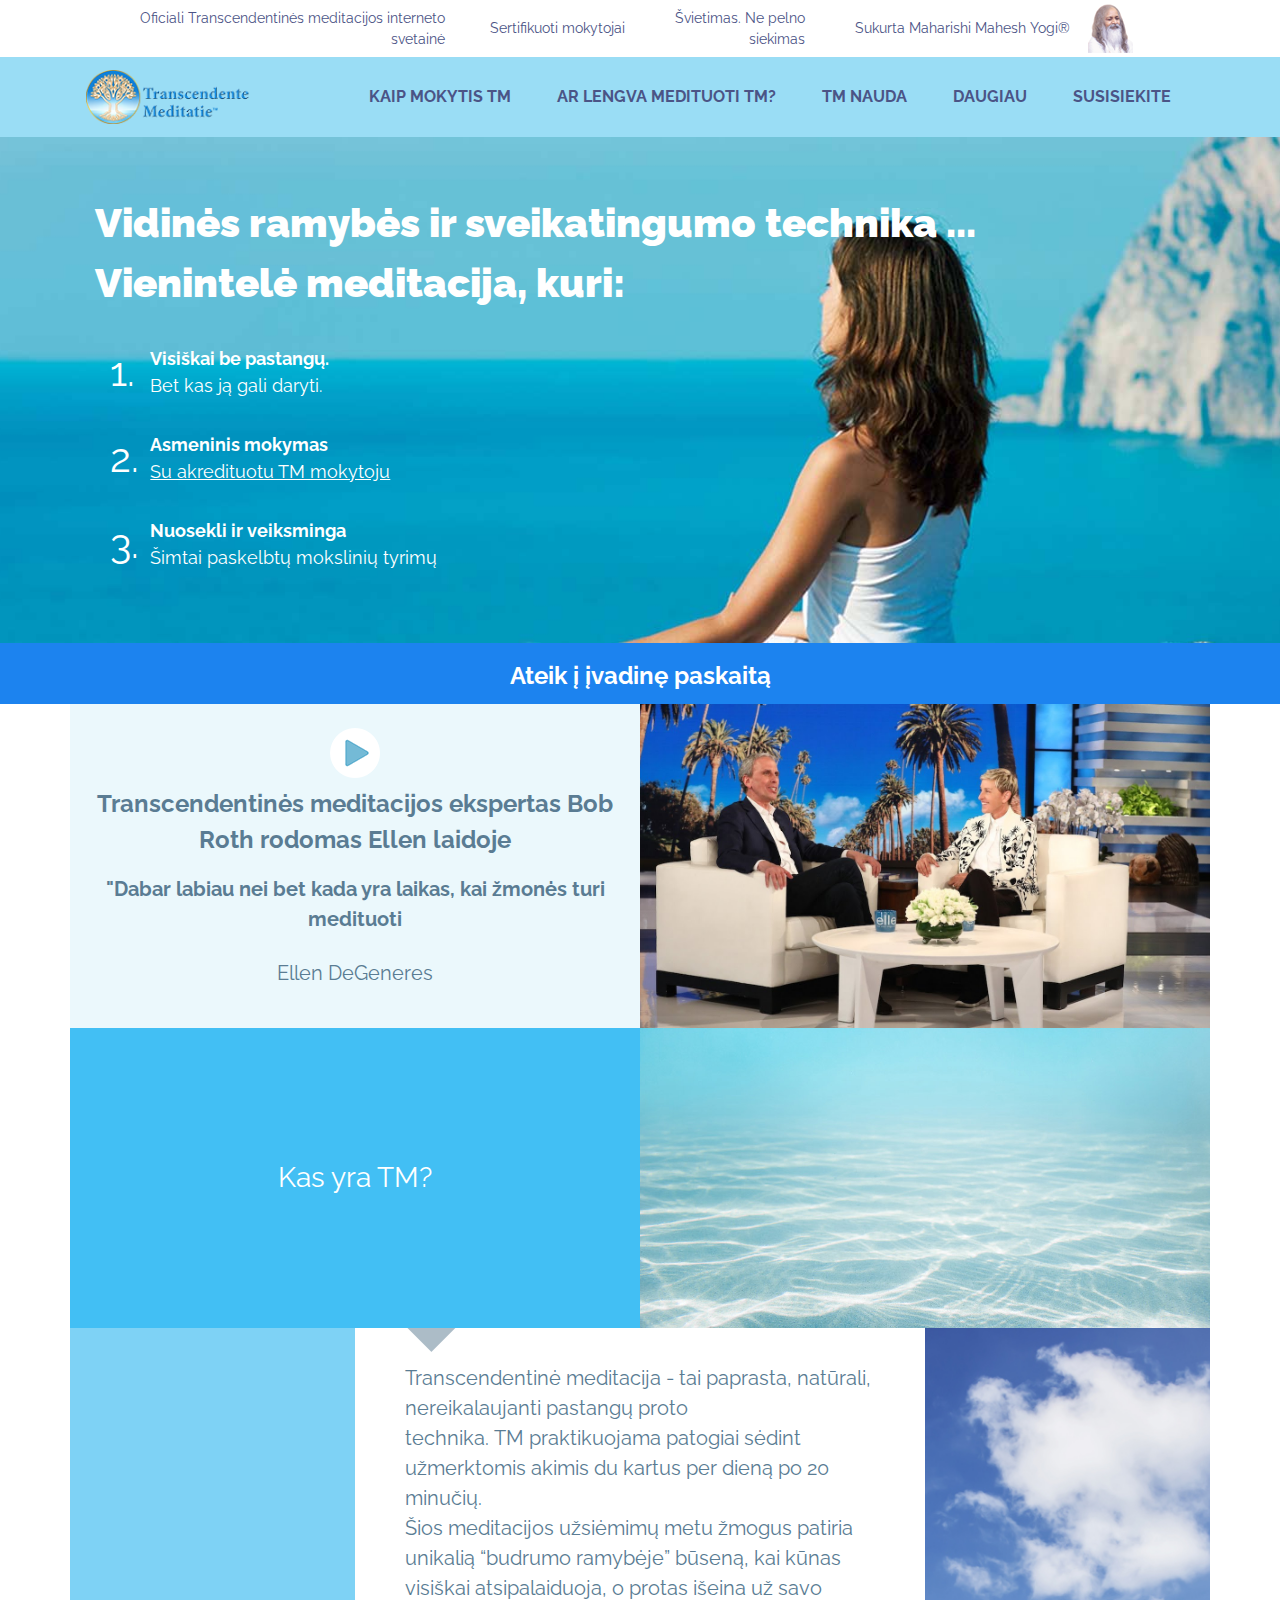
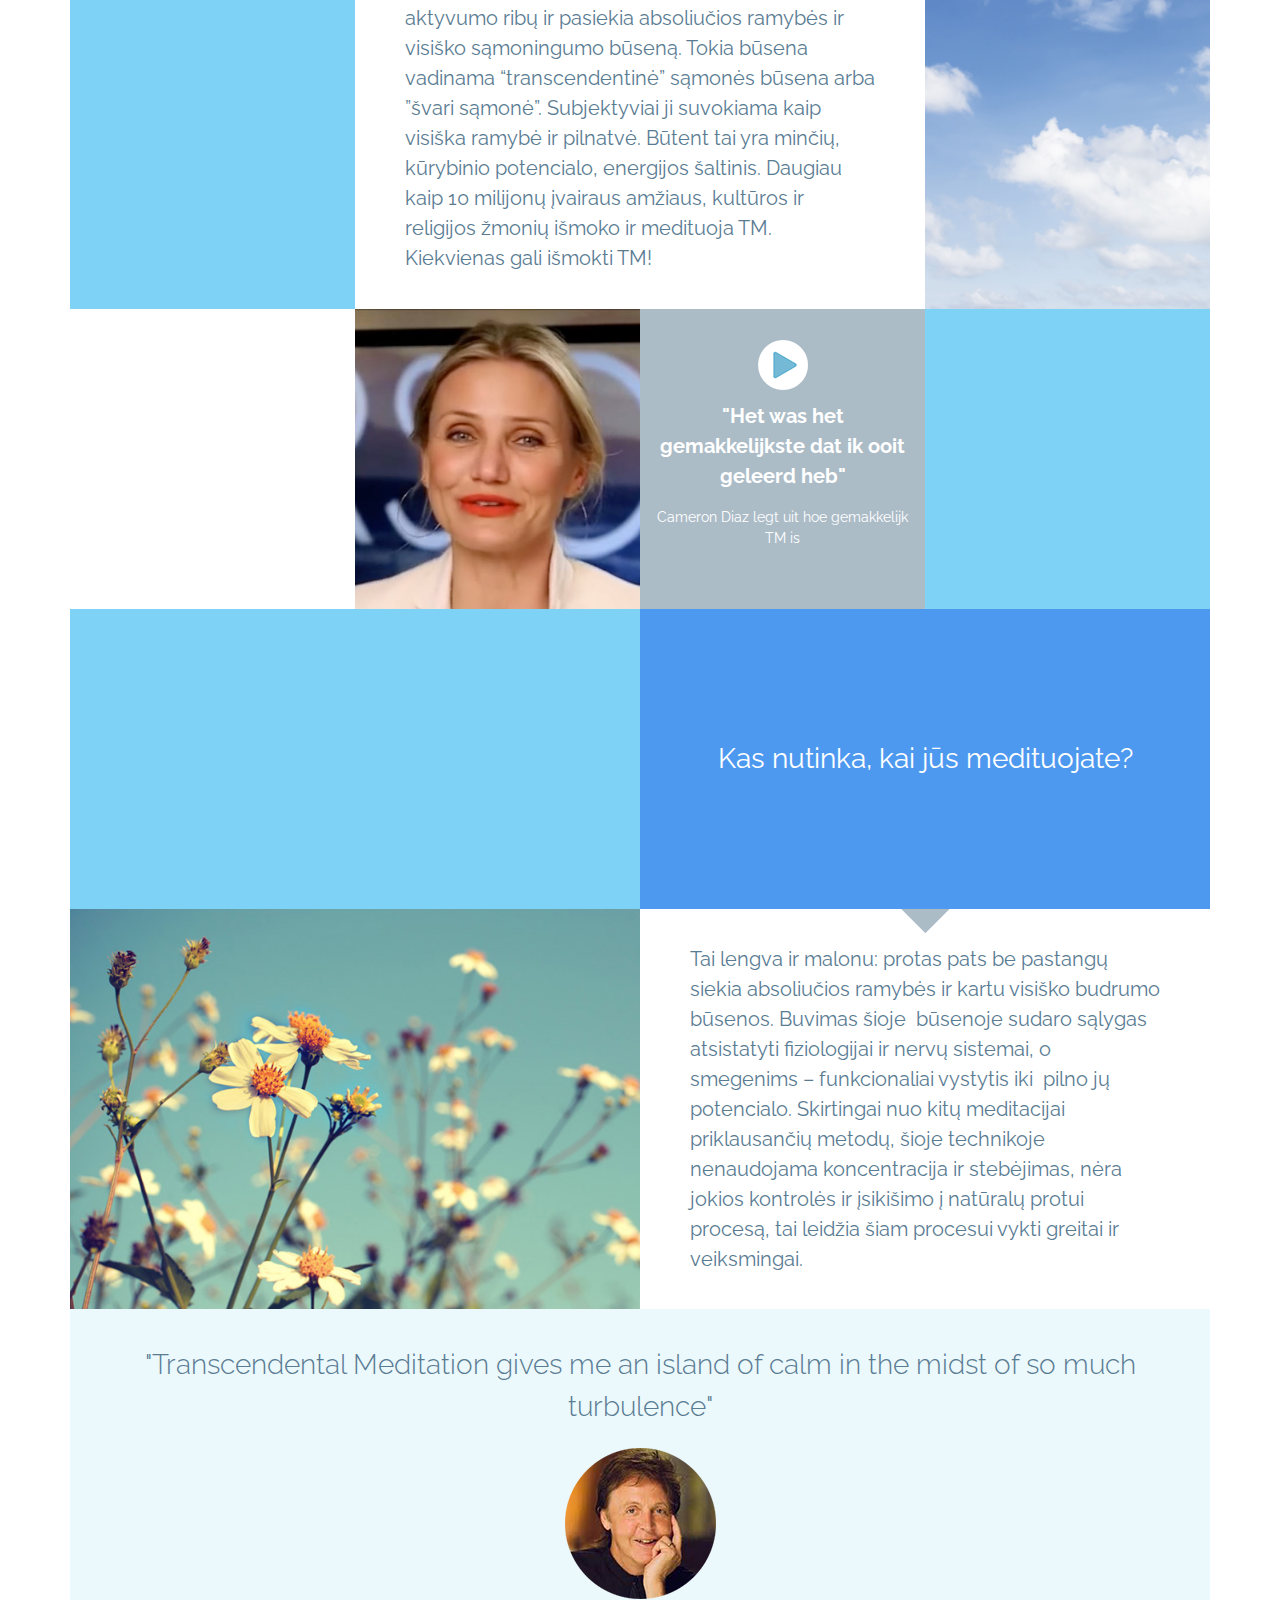
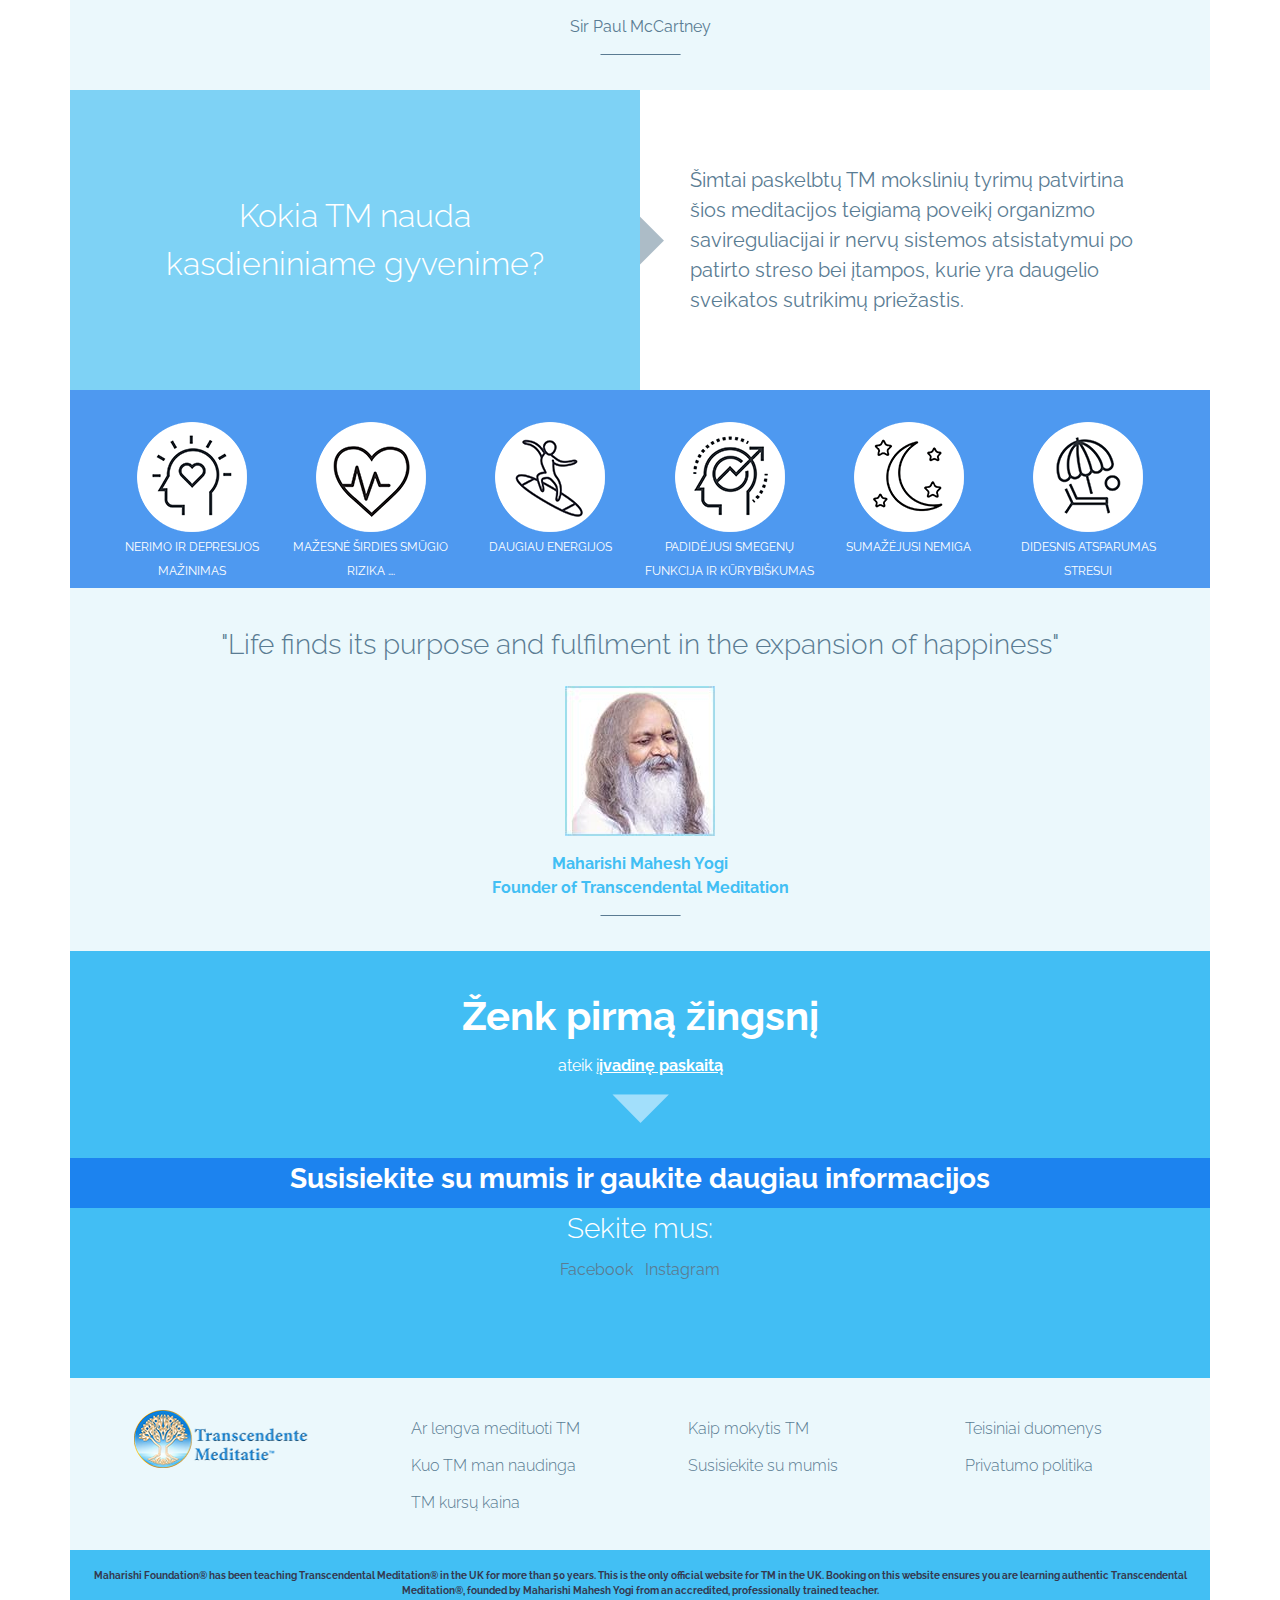
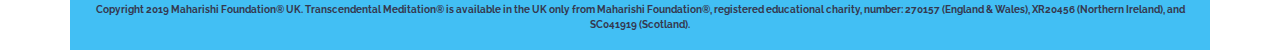
<file: src/index.html>
<!DOCTYPE html>
<html lang="en">
<head>
  <meta charset="UTF-8">
  <meta name="viewport" content="width=device-width, initial-scale=1, shrink-to-fit=no">
  <!-- Bootstrap CSS -->
  <link rel="stylesheet" type="text/css" href="css/bootstrap.min.css">
  <!--  Bootstrap override-->
  <link rel="stylesheet" type="text/css" href="css/styles.css">
  <!--Google Fonts-->
  <link href="https://fonts.googleapis.com/css?family=Raleway:300,400,700&amp;display=swap&amp;subset=latin-ext" rel="stylesheet">
  <!--Favicon-->
  <link rel="shortcut icon" type="image/x-icon" href="assets/images/favicon.ico">
  <title>Transcendental Meditation</title>
</head>
<body>
  <div class="container-fluid">
    <header>
      <div class="row">
        <div class="container header-upper">
          <div class="row align-items-center">
            <div class="col col-md-4 d-none d-sm-block">
              Oficiali Transcendentinės meditacijos interneto svetainė
            </div>
            <div class="col-2 col-md-2 d-none d-md-block">
              Sertifikuoti mokytojai
            </div>
            <div class="col col-md-2 d-none d-md-block">
              Švietimas. Ne pelno siekimas
            </div>
            <div class="col col-sm-4 maharishi-logo">
              <div class="row align-items-center no-gutters">
                <div class="col">
                  Sukurta <a href="#" target="_blank"> Maharishi Mahesh Yogi®</a>
                </div>
                <div class="col-3">
                  <img src="assets/images/maharishi-logov2.png" alt="maharishi">
                </div>
              </div>
            </div>
          </div>
        </div>
      </div>
      <div class="row">
        <div class="container header-lower">
          <div class="row">
            <div class="col">
              <nav class="navbar navbar-expand-md">
                <a class="navbar-brand" href="#">
                  <div>
                    <img src="assets/images/logo-Trademarks-2013.png" alt="TM logo">
                  </div>
                </a>
                <button class="navbar-toggler" type="button" data-toggle="collapse" data-target="#navbarSupportedContent" aria-controls="navbarSupportedContent" aria-expanded="false" aria-label="Toggle navigation">
                  <span class="navbar-toggler-icon"></span>
                </button>
                <div class="collapse navbar-collapse" id="navbarSupportedContent">
                  <ul class="navbar-nav">
                    <li class="nav-item dropdown">
                      <a class="nav-link" href="#" id="howDoILearn" role="button" data-toggle="dropdown" aria-haspopup="true" aria-expanded="false">
                        Kaip mokytis TM
                      </a>
                      <div class="dropdown-menu" aria-labelledby="howDoILearn">
                        <a class="dropdown-item" href="#">Submeniu</a>
                      </div>
                    </li>
                    <li class="nav-item dropdown">
                      <a class="nav-link" href="#" id="isTmEasy" role="button" data-toggle="dropdown" aria-haspopup="true" aria-expanded="false">
                        Ar lengva medituoti TM?
                      </a>
                    </li>
                    <li class="nav-item dropdown">
                      <a class="nav-link" href="#" id="benefits" role="button" data-toggle="dropdown" aria-haspopup="true" aria-expanded="false">
                        TM nauda
                      </a>
                      <div class="dropdown-menu" aria-labelledby="benefits">
                        <a class="dropdown-item" href="#">Submeniu</a>
                        <a class="dropdown-item" href="#">Submeniu</a>
                        <a class="dropdown-item" href="#">Submeniu</a>
                        <a class="dropdown-item" href="#">Submeniu</a>
                        <a class="dropdown-item" href="#">Submeniu</a>
                      </div>
                    </li>
                    <li class="nav-item dropdown">
                      <a class="nav-link" href="#" id="more" role="button" data-toggle="dropdown" aria-haspopup="true" aria-expanded="false">
                        Daugiau
                      </a>
                      <div class="dropdown-menu" aria-labelledby="more">
                        <a class="dropdown-item" href="#">Video</a>
                        <a class="dropdown-item" href="#">Dažniausiai užduodami klausimai</a>
                      </div>
                    </li>
                    <li class="nav-item dropdown">
                      <a class="nav-link" href="#" id="contacUs" role="button" data-toggle="dropdown" aria-haspopup="true" aria-expanded="false">
                        Susisiekite
                      </a>
                    </li>
                  </ul>
                </div>
              </nav>
            </div>
          </div>
        </div>
      </div>
    </header>
    <main>
      <section>
        <div class="row background-ocean">
          <div class="container">
            <div class="row wrapper">
              <div class="col">
                <h1>
                  <strong>Vidinės ramybės ir sveikatingumo technika ...
                    <br>
                    Vienintelė meditacija, kuri:
                  </strong>
                </h1>
                <div class="col">
                  <div class="row no-gutters">
                    <div class="col-1 list-number">
                      <span>1.</span>
                    </div>
                    <div class="col">
                      <p>
                        <span>Visiškai be pastangų.</span>
                        <br>
                        Bet kas ją gali daryti.
                      </p>
                    </div>
                  </div>
                  <div class="row no-gutters">
                    <div class="col-1 list-number">
                      <span>2.</span>
                    </div>
                    <div class="col">
                      <p>
                        <span>Asmeninis mokymas</span>
                        <br>
                        <a href="#" target="_blank">Su akredituotu TM mokytoju</a>
                      </p>
                    </div>
                  </div>
                  <div class="row no-gutters">
                    <div class="col-1 list-number">
                      <span>3.</span>
                    </div>
                    <div class="col">
                      <p>
                        <span>Nuosekli ir veiksminga</span>
                        <br>
                        Šimtai paskelbtų mokslinių tyrimų
                      </p>
                    </div>
                  </div>
                </div>
              </div>
            </div>
          </div>
        </div>
        <div class="row find-teacher">
          <h4>Ateik į įvadinę paskaitą</h4>
        </div>
      </section>
      <div class="container">
        <section>
          <div class="row no-gutters ellen">
            <div class="col-md-6">
              <div class="play-button">
                <a href="#"><img src="assets/images/videoPlayBlue.png" alt="play-button"></a>
              </div>
              <h4>Transcendentinės meditacijos ekspertas Bob Roth rodomas Ellen laidoje</h4>
              <p>
                <strong>"Dabar labiau nei bet kada yra laikas, kai žmonės turi medituoti</strong>
              </p>
              <p>Ellen DeGeneres</p>
            </div>
            <div class="col-md-6">
              <a href="#"></a>
            </div>
          </div>
          <div class="row no-gutters what-is-tm">
            <div class="col-md-6">
              <div class="row justify-content-center no-gutters">
                <span class="my-auto">Kas yra TM?</span>
              </div>
            </div>
            <div class="col-md-6"></div>
          </div>
          <div class="row clouds no-gutters">
            <div class="col-md-3"></div>
            <div class="col-md-6">
              <p>
                Transcendentinė meditacija - tai paprasta, natūrali, nereikalaujanti pastangų proto technika.&nbsp;TM&nbsp;praktikuojama patogiai sėdint užmerktomis akimis du kartus per dieną po 20 minučių.
              </p>
              <p>
                Šios meditacijos užsiėmimų metu žmogus patiria unikalią “budrumo ramybėje” būseną, kai kūnas visiškai atsipalaiduoja, o protas išeina už savo aktyvumo ribų ir pasiekia absoliučios ramybės ir visiško sąmoningumo būseną. Tokia būsena vadinama “transcendentinė” sąmonės būsena arba ”švari sąmonė”. Subjektyviai ji suvokiama kaip visiška ramybė ir pilnatvė. Būtent tai yra minčių, kūrybinio potencialo, energijos šaltinis.
                Daugiau kaip 10 milijonų įvairaus amžiaus, kultūros ir religijos žmonių išmoko ir medituoja TM. Kiekvienas gali išmokti TM!
              </p>
            </div>
            <div class="col-md-3"></div>
          </div>
          <div class="row endorsement no-gutters">
            <div class="col-sm-2 col-lg-3 d-none d-sm-block"></div>
            <div class="col-sm-4 col-lg-3">
              <a href="#"></a>
            </div>
            <div class="col-sm-4 col-lg-3">
              <div class="wrapper row">
                <div class="play-button">
                  <a href="#"><img src="assets/images/videoPlayBlue.png" alt="play-button"></a>
                </div>
                <p>"Het was het gemakkelijkste dat ik ooit geleerd heb"</p>
                <p>Cameron Diaz legt uit hoe gemakkelijk TM is</p>
              </div>
            </div>
            <div class="col-sm-2 col-lg-3 d-none d-sm-block"></div>
          </div>
          <div class="row no-gutters what-happens">
            <div class="col-md-6 d-none d-sm-block"></div>
            <div class="col-md-6">
              <div class="row justify-content-center no-gutters">
                <span class="my-auto">Kas nutinka, kai jūs medituojate?</span>
              </div>
            </div>
          </div>
          <div class="row daisies no-gutters ">
            <div class="col-md-6 daisies-bg d-none d-sm-block">
            </div>
            <div class="col-md-6">
              <div class="row justify-content-center no-gutters">
                <p class="my-auto">
                  Tai lengva ir malonu: protas pats be pastangų siekia absoliučios ramybės ir kartu visiško budrumo būsenos. Buvimas šioje &nbsp;būsenoje sudaro sąlygas atsistatyti fiziologijai ir nervų sistemai, o smegenims – funkcionaliai vystytis iki &nbsp;pilno jų potencialo. Skirtingai nuo kitų meditacijai priklausančių metodų, šioje technikoje nenaudojama koncentracija ir stebėjimas, nėra jokios kontrolės ir įsikišimo į natūralų protui procesą, tai leidžia šiam procesui vykti greitai ir veiksmingai.
                </p>
              </div>
            </div>
          </div>
          <div class="row star-quote no-gutters">
            <div class="col">
              <h3>
                "Transcendental Meditation gives me an island of calm
                in the midst of so much turbulence"
              </h3>
              <div>
                <img src="assets/images/mcCartney_151x151.png" alt="">
              </div>
              <p>
                <span>Sir Paul McCartney</span>
              </p>
            </div>
          </div>
          <div class="row tm-value no-gutters">
            <div class="col-md-6">
              <div class="row justify-content-center no-gutters">
                <h2 class="my-auto">
                  Kokia TM nauda
                  <br>
                  kasdieniniame gyvenime?
                </h2>
              </div>
            </div>
            <div class="col-md-6">
              <div class="row justify-content-center no-gutters arrow-left">
                <p class="my-auto">
                  Šimtai paskelbtų TM mokslinių tyrimų patvirtina šios meditacijos teigiamą poveikį organizmo savireguliacijai ir nervų sistemos atsistatymui po patirto streso bei įtampos, kurie yra daugelio sveikatos sutrikimų priežastis.
                </p>
              </div>
            </div>
          </div>
        </section>
        <section>
          <div class="row benefits no-gutters">
            <div class="col-6 col-sm-4 col-md-2">
              <a href="#"><img src="assets/images/image1.jpg" alt="benefit one"></a>
              <h5><a href="#">Nerimo ir depresijos mažinimas</a></h5>
            </div>
            <div class="col-6 col-sm-4 col-md-2">
              <a href="#"><img src="assets/images/image2.png" alt="benefit two"></a>
              <h5><a href="#">Mažesnė širdies smūgio rizika ….</a></h5>
            </div>
            <div class="col-6 col-sm-4 col-md-2">
              <a href="#"><img src="assets/images/image3.jpg" alt="benefit three"></a>
              <h5><a href="#">Daugiau Energijos</a></h5>
            </div>
            <div class="col-6 col-sm-4 col-md-2">
              <a href="#"><img src="assets/images/image4.jpg" alt="benefit four"></a>
              <h5><a href="#">Padidėjusi smegenų funkcija ir kūrybiškumas</a></h5>
            </div>
            <div class="col-6 col-sm-4 col-md-2">
              <a href="#"><img src="assets/images/image5.jpg" alt="benefit five"></a>
              <h5><a href="#">Sumažėjusi nemiga</a></h5>
            </div>
            <div class="col-6 col-sm-4 col-md-2">
              <a href="#"><img src="assets/images/image6.jpg" alt="benefit six"></a>
              <h5><a href="#">Didesnis atsparumas stresui</a></h5>
            </div>
          </div>
          <div class="row maharishi no-gutters">
            <div class="col">
              <h3>
                "Life finds its purpose and fulfilment in the expansion of happiness"
              </h3>
              <div>
                <img src="assets/images/maharishiOutline.jpg" alt="">
              </div>
              <p><a href="">
                Maharishi Mahesh Yogi
                <br>
                Founder of Transcendental Meditation
              </a>
              </p>
            </div>
          </div>
        </section>
        <section>
          <div class="row flex-column take-step no-gutters">
            <h1>Ženk pirmą žingsnį</h1>
            <p> ateik į<span><a href="#">įvadinę paskaitą</a></span></p>
            <div class="take-step-arrow">
              <img src="assets/images/rectangle-14.png" alt="arrow down">
            </div>
          </div>
          <div class="row contact-us no-gutters">
            <h3><a href="#">Susisiekite su mumis ir gaukite daugiau informacijos</a></h3>
          </div>
        </section>
        <section>
          <div class="row eu-sub no-gutters">
            <div class="col eu-sub-left">
              <div class="no-gutters">
                <h3 class="text-center">
                  Sekite mus:
                </h3>
                <ul class="list-inline">
                  <li class="list-inline-item">Facebook</li>
                  <li class="list-inline-item">Instagram</li>
                </ul>
              </div>
            </div>
          </div>
        </section>
        <footer>
          <div class="row footer-upper no-gutters">
            <div class="col-sm-6 col-md-3">
              <div class="tm-logo-footer">
                <img src="assets/images/logo-Trademarks-2013.png" alt="TM logo">
              </div>
            </div>
            <div class="col-sm-6 col-md-3">
              <ul>
                <li><a href="#">Ar lengva medituoti TM</a></li>
                <li><a href="#">Kuo TM man naudinga</a></li>
                <li> <a href="#">TM kursų kaina</a></li>
              </ul>
            </div>
            <div class="col-sm-6 col-md-3">
              <ul>
                <li><a href="#">Kaip mokytis TM</a></li>
                <li><a href="#">Susisiekite su mumis</a></li>
              </ul>
            </div>
            <div class="col-sm-6 col-md-3">
              <ul>
                <li><a href="#">Teisiniai duomenys</a></li>
                <li><a href="#">Privatumo politika</a></li>
              </ul>
            </div>
          </div>
          <div class="row footer-lower no-gutters">
            <div>
              <p>
                Maharishi Foundation® has been teaching Transcendental Meditation® in the UK for more than 50 years.
                This is the only official website for TM in the UK. Booking on this website ensures you are learning
                authentic Transcendental Meditation®, founded by Maharishi Mahesh Yogi from an accredited, professionally
                trained teacher.
              </p>
              <p>
                Copyright 2019 Maharishi Foundation® UK. Transcendental Meditation® is available in the UK only from
                Maharishi Foundation®, registered educational charity, number: 270157 (England &amp; Wales), XR20456
                (Northern Ireland), and SC041919 (Scotland).
              </p>
            </div>
          </div>
        </footer>
      </div>
    </main>
  </div>
</body>
</html>
</file>
<file: src/css/styles.css>
.container {
  padding-right: 0;
  padding-left: 0;
  max-width: 1080px; }
  @media (min-width: 1200px) {
    .container {
      max-width: 1140px; } }

header {
  text-align: right; }
  header a {
    text-decoration: none; }
    header a:hover {
      text-decoration: underline; }
  header .header-upper {
    padding: 4px 30px; }
    header .header-upper .row {
      padding: 0; }
      @media (min-height: 767.98px) {
        header .header-upper .row {
          padding: 0 1rem; } }
  header .header-flag {
    text-align: right; }
    @media (min-width: 767.98px) {
      header .header-flag {
        text-align: center; } }
  header .maharishi-logo {
    text-align: left; }
    @media (min-width: 767.98px) {
      header .maharishi-logo {
        text-align: center; } }

.navbar-collapse {
  justify-content: flex-end; }

.nav-item {
  text-transform: uppercase;
  padding: 0 15px; }
  .nav-item .nav-link {
    padding-right: 0; }

.dropdown:hover > .dropdown-menu {
  display: block; }

.dropdown > .dropdown-toggle:active {
  pointer-events: none; }

.dropdown-menu {
  border-radius: 0;
  padding: 0; }

main section:first-child .container .wrapper {
  margin: 3.5rem 10px; }
  main section:first-child .container .wrapper h1 {
    margin-bottom: 1rem; }
  main section:first-child .container .wrapper p {
    padding: .4rem 0;
    margin: 0 0 0 .5rem; }
    @media (min-width: 576px) {
      main section:first-child .container .wrapper p {
        padding: 1rem 0;
        margin: 0 0 0 -1rem; } }
    @media (min-width: 992px) {
      main section:first-child .container .wrapper p {
        margin: 0 0 0 -2rem; } }
    @media (min-width: 1200px) {
      main section:first-child .container .wrapper p {
        margin: 0 0 0 -3rem; } }
  main section:first-child .container .wrapper .list-number {
    align-self: center; }
main section:first-child .find-teacher {
  text-align: center;
  justify-content: center; }
  main section:first-child .find-teacher h4 {
    padding: 15px 10px 10px 10px;
    margin: 0; }
main .ellen div:first-child {
  text-align: center; }
  main .ellen div:first-child .play-button {
    padding: 0; }
  main .ellen div:first-child h4 {
    margin-top: .5rem; }
main .what-is-tm div:first-child {
  text-align: center; }
main .clouds div:nth-child(2) {
  padding: 1.25rem 1.5rem; }
  @media (min-width: 992px) {
    main .clouds div:nth-child(2) {
      padding: 2.2rem 3.1rem; } }
  main .clouds div:nth-child(2) p {
    margin-bottom: 0; }
main .endorsement div:nth-child(3), main .endorsement .play-button-col, main .inner-page-endorsement-1 div:nth-child(3), main .inner-page-endorsement-1 .play-button-col, main .inner-page-endorsement-2 div:nth-child(3), main .inner-page-endorsement-2 .play-button-col {
  padding: 1.25rem 1rem;
  text-align: center; }
  main .endorsement div:nth-child(3) .wrapper, main .endorsement .play-button-col .wrapper, main .inner-page-endorsement-1 div:nth-child(3) .wrapper, main .inner-page-endorsement-1 .play-button-col .wrapper, main .inner-page-endorsement-2 div:nth-child(3) .wrapper, main .inner-page-endorsement-2 .play-button-col .wrapper {
    justify-content: center;
    margin: auto;
    padding: 0.7rem 0; }
    main .endorsement div:nth-child(3) .wrapper .play-button, main .endorsement .play-button-col .wrapper .play-button, main .inner-page-endorsement-1 div:nth-child(3) .wrapper .play-button, main .inner-page-endorsement-1 .play-button-col .wrapper .play-button, main .inner-page-endorsement-2 div:nth-child(3) .wrapper .play-button, main .inner-page-endorsement-2 .play-button-col .wrapper .play-button {
      margin-bottom: .7rem; }
main .what-happens div:last-child {
  text-align: center; }
main .daisies, main .tm-value {
  align-items: center; }
  main .daisies div div p, main .tm-value div div p {
    padding: 1.25rem .7rem;
    text-align: center;
    margin-bottom: 0; }
    @media (min-width: 992px) {
      main .daisies div div p, main .tm-value div div p {
        padding: 1.25rem 1.5rem;
        text-align: left; } }
    @media (min-width: 992px) {
      main .daisies div div p, main .tm-value div div p {
        padding: 2.2rem 3.1rem; } }
main .star-quote, main .maharishi, main .contact-info {
  align-items: center;
  text-align: center;
  justify-content: center; }
  main .star-quote h3, main .maharishi h3, main .contact-info h3 {
    padding-bottom: 0.75rem; }
  main .star-quote p, main .maharishi p, main .contact-info p {
    padding: 1rem 0;
    margin-bottom: 0; }
  main .star-quote .col, main .maharishi .col, main .contact-info .col {
    padding: 1.25rem 1.5rem; }
    @media (min-width: 992px) {
      main .star-quote .col, main .maharishi .col, main .contact-info .col {
        padding: 2.2rem 3.1rem; } }
main .benefits {
  width: 100%;
  text-align: center;
  padding: 2rem 2rem 0; }
  main .benefits img {
    margin-bottom: 0; }
main .benefits-second-row {
  width: 100%;
  text-align: center;
  justify-content: space-evenly;
  padding: 0 2rem; }
  main .benefits-second-row h5 {
    line-height: .8; }
main .take-step {
  text-align: center;
  align-items: center;
  justify-content: center;
  padding: 2.2rem 3.1rem; }
  main .take-step h1 {
    font-size: 1.5rem; }
    @media (min-width: 576px) {
      main .take-step h1 {
        font-size: 2.5rem; } }
main .contact-us {
  text-align: center;
  justify-content: center; }
main .faq {
  align-items: center; }
  main .faq h1 {
    margin-top: 1.25rem; }
    @media (min-width: 576px) {
      main .faq h1 {
        margin-top: 0; } }
  main .faq .arrow-down {
    margin-bottom: 1rem; }
main .eu-sub-left div {
  height: 100%;
  align-items: center;
  text-align: center;
  justify-content: center; }
main .eu-sub-right {
  text-align: center; }
  @media (min-width: 576px) {
    main .eu-sub-right {
      text-align: left; } }
  main .eu-sub-right .row {
    padding: 1.25rem 0.625rem;
    margin-bottom: 0; }
    @media (min-width: 576px) {
      main .eu-sub-right .row {
        padding: 0.625rem; } }
main .footer-upper {
  padding: 2rem 1rem .75rem; }
  main .footer-upper .tm-logo-footer {
    max-width: 250px;
    padding-bottom: 1rem;
    margin: 0 auto; }
  main .footer-upper .col-md-3 {
    text-align: center;
    padding-left: 0; }
    @media (min-width: 576px) {
      main .footer-upper .col-md-3 {
        text-align: left; } }
    @media (min-width: 768px) {
      main .footer-upper .col-md-3 {
        padding-left: 3rem; } }
  main .footer-upper img {
    width: 100%; }
  main .footer-upper ul {
    padding: 0; }
  main .footer-upper li {
    line-height: 1.7;
    padding: 5px 0; }
main .footer-lower {
  text-align: center; }
  main .footer-lower div {
    padding: 1rem .6rem; }
  main .footer-lower p {
    padding: 2px 0;
    margin-bottom: 0; }
main .flag:after {
  content: url("../assets/images/ukFlag.png");
  padding-left: 0.4rem; }

.gradient, .luck {
  text-align: center; }

.portlet {
  padding: .25rem 0; }
  .portlet .portlet-item {
    text-transform: uppercase;
    padding: .2rem .5rem; }
    .portlet .portlet-item .portlet-item-row {
      justify-content: center; }
      .portlet .portlet-item .portlet-item-row a {
        padding-left: .6rem; }

.included, .left-col > .row > .col, .right-col > .row > .col, .helping-people .row .col {
  padding: 1.25rem 1.5rem; }
  @media (min-width: 992px) {
    .included, .left-col > .row > .col, .right-col > .row > .col, .helping-people .row .col {
      padding: 2.2rem 3.1rem; } }

.included {
  text-align: center; }

.light-blue-paragraph {
  text-align: center;
  padding: 1.25rem 1.5rem; }
  @media (min-width: 992px) {
    .light-blue-paragraph {
      padding: 2.2rem 3.1rem; } }

.graphs {
  text-align: center; }

img {
  max-width: 100%; }

.table-wrapper {
  padding: 0.5rem 1.5rem; }
  @media (min-width: 576px) {
    .table-wrapper {
      padding: 1.5rem 2.5rem; } }
  @media (min-width: 768px) {
    .table-wrapper {
      padding: 2.5rem 3.5rem; } }
  @media (min-width: 992px) {
    .table-wrapper {
      padding: 3.5rem 4.5rem; } }
  .table-wrapper .row {
    justify-content: center; }
  .table-wrapper .col-3 {
    text-align: center; }

.contact-form {
  padding: .5rem; }
  .contact-form button {
    background-color: #9addf5;
    margin-bottom: .3rem;
    border: none;
    color: #47627c; }
    .contact-form button:hover {
      background-color: #83d5f3;
      color: #5a7c93; }
  .contact-form a {
    text-decoration: none;
    color: #42bef4; }

.tm-centers {
  padding: 1rem 1rem; }
  @media (min-width: 576px) {
    .tm-centers {
      padding: 1rem 2rem; } }
  @media (min-width: 768px) {
    .tm-centers {
      padding: 1rem 3rem; } }
  @media (min-width: 992px) {
    .tm-centers {
      padding: 1rem 4rem; } }
  .tm-centers .address {
    padding-bottom: .8rem; }
  .tm-centers .chevron {
    margin-left: 15px; }

.border-blue {
  box-shadow: inset 0 0 0 4px #42bff4; }

.banner-benefits {
  list-style: none; }

.link-container {
  position: absolute;
  bottom: 0;
  min-height: 50px;
  padding: .5rem; }

.research {
  height: 150px;
  color: white; }

.research-list {
  background-color: white;
  color: #5a7c93;
  margin-top: 5rem; }

summary {
  position: absolute;
  right: 0;
  left: 0;
  margin-top: 2rem; }

summary::-webkit-details-marker {
  color: transparent; }

.container-fluid {
  font-family: "Raleway", sans-serif;
  color: #5a7c93; }

header, header a {
  color: #4b5486; }

.header-upper {
  font-size: .7rem; }
  @media (min-width: 767.98px) {
    .header-upper {
      font-size: 0.875rem; } }

.navbar-brand div {
  max-width: 215px; }
  .navbar-brand div img {
    width: 100%; }

.nav-item a {
  font-size: 0.875rem;
  font-weight: 700; }
  @media (min-width: 1080px) {
    .nav-item a {
      font-size: 1rem; } }
  .nav-item a:hover {
    color: #98add1; }

.dropdown-menu .dropdown-item {
  font-weight: 300;
  color: #ffffff;
  background-color: #1c83ef; }
  .dropdown-menu .dropdown-item:hover {
    color: #ffffff;
    background-color: #004C80; }
  .dropdown-menu .dropdown-item:focus {
    color: #ffffff;
    background-color: #006ab3; }
.dropdown-menu .dropdown-item:nth-child(n+2):nth-child(-n+5) {
  border-top: 1px solid #ffffff; }

main section:first-child .container {
  color: #ffffff; }
  main section:first-child .container a {
    color: #ffffff;
    text-decoration: underline; }
  main section:first-child .container .wrapper .col:last-child .list-number {
    font-size: 2.5rem; }
  main section:first-child .container .wrapper p {
    font-size: 1rem; }
    @media (min-width: 578px) {
      main section:first-child .container .wrapper p {
        font-size: 1.125rem; } }
    main section:first-child .container .wrapper p span {
      font-weight: 700; }
main section:first-child .find-teacher {
  color: #ffffff; }
  main section:first-child .find-teacher:hover {
    color: #c485d2; }
main .ellen div:first-child {
  color: #5a7c93;
  padding: 1.5rem 0; }
  main .ellen div:first-child p {
    font-size: 1.25rem;
    padding-top: .5rem; }
main .what-is-tm div:first-child {
  font-size: 1.75rem;
  color: #ffffff; }
main .clouds div:nth-child(2) {
  font-size: 1.25rem;
  color: #5a7c93; }
main .endorsement div:nth-child(3), main .endorsement .play-button-col, main .endorsement a, main .inner-page-endorsement-1 div:nth-child(3), main .inner-page-endorsement-1 .play-button-col, main .inner-page-endorsement-1 a, main .inner-page-endorsement-2 div:nth-child(3), main .inner-page-endorsement-2 .play-button-col, main .inner-page-endorsement-2 a {
  color: #ffffff;
  text-decoration: none; }
  main .endorsement div:nth-child(3) p:nth-child(2), main .endorsement .play-button-col p:nth-child(2), main .endorsement a p:nth-child(2), main .inner-page-endorsement-1 div:nth-child(3) p:nth-child(2), main .inner-page-endorsement-1 .play-button-col p:nth-child(2), main .inner-page-endorsement-1 a p:nth-child(2), main .inner-page-endorsement-2 div:nth-child(3) p:nth-child(2), main .inner-page-endorsement-2 .play-button-col p:nth-child(2), main .inner-page-endorsement-2 a p:nth-child(2) {
    font-weight: 700;
    font-size: 1.25rem; }
  main .endorsement div:nth-child(3) p:last-child, main .endorsement .play-button-col p:last-child, main .endorsement a p:last-child, main .inner-page-endorsement-1 div:nth-child(3) p:last-child, main .inner-page-endorsement-1 .play-button-col p:last-child, main .inner-page-endorsement-1 a p:last-child, main .inner-page-endorsement-2 div:nth-child(3) p:last-child, main .inner-page-endorsement-2 .play-button-col p:last-child, main .inner-page-endorsement-2 a p:last-child {
    font-size: 0.875rem; }
main .what-happens div:last-child {
  font-size: 1.75rem;
  color: #ffffff; }
main .daisies div:last-child {
  font-size: 1rem;
  color: #5a7c93; }
  @media (min-width: 576px) {
    main .daisies div:last-child {
      font-size: 1.25rem; } }
main .star-quote .col, main .maharishi .col, main .contact-info .col {
  color: #5a7c93; }
  main .star-quote .col p, main .maharishi .col p, main .contact-info .col p {
    font-size: 0.875rem; }
    @media (min-width: 576px) {
      main .star-quote .col p, main .maharishi .col p, main .contact-info .col p {
        font-size: 1rem; } }
  main .star-quote .col h2, main .star-quote .col h3, main .maharishi .col h2, main .maharishi .col h3, main .contact-info .col h2, main .contact-info .col h3 {
    font-size: 1.25rem; }
    @media (min-width: 576px) {
      main .star-quote .col h2, main .star-quote .col h3, main .maharishi .col h2, main .maharishi .col h3, main .contact-info .col h2, main .contact-info .col h3 {
        font-size: 1.75rem; } }
  main .star-quote .col h2, main .maharishi .col h2, main .contact-info .col h2 {
    color: #42bef4; }
  main .star-quote .col h3, main .maharishi .col h3, main .contact-info .col h3 {
    font-weight: 300; }
main .tm-value h2 {
  color: #ffffff;
  text-align: center;
  font-weight: 300; }
main .tm-value p {
  font-size: 1rem;
  color: #5a7c93; }
  @media (min-width: 576px) {
    main .tm-value p {
      font-size: 1.25rem; } }
main .benefits a {
  color: #ffffff;
  font-weight: normal;
  font-size: 0.75rem;
  text-transform: uppercase;
  text-decoration: none; }
main .maharishi a {
  color: #42bff4;
  font-weight: 700;
  text-decoration: none; }
main .take-step {
  color: #ffffff; }
  main .take-step span {
    font-weight: 700; }
    main .take-step span a {
      color: #ffffff;
      text-decoration: underline; }
main .contact-us a, main .link-container a {
  color: #ffffff;
  text-decoration: none; }
main .faq, main .accordion {
  color: #ffffff; }
main .faq h1 {
  font-size: 1.5rem; }
  @media (min-width: 576px) {
    main .faq h1 {
      font-size: 2.5rem; } }
main .eu-sub-left h3 {
  color: #ffffff;
  font-weight: 300;
  font-size: 1.25rem; }
  @media (min-width: 576px) {
    main .eu-sub-left h3 {
      font-size: 1.75rem; } }
main .eu-sub-right {
  color: #5a7c93;
  font-size: 1rem; }
  @media (min-width: 576px) {
    main .eu-sub-right {
      font-size: 1.25rem; } }
main .footer-upper a {
  color: #5a7c93; }
main .footer-upper li {
  font-weight: 300;
  list-style: none; }
main .footer-lower {
  font-weight: 700;
  font-size: 0.625rem;
  color: #34384f; }

h1, h2, h3, h4 {
  font-weight: 700;
  line-height: 1.5; }

.gradient, .luck {
  color: #ffffff; }

.included {
  color: #42bef4; }
  .included h2 {
    font-weight: 300;
    font-size: 1.8rem; }
  .included h3 {
    font-size: 1.65rem; }
  .included i {
    color: #4e99f0;
    font-size: 1.3rem;
    padding: 0 0 .5rem 1rem; }

.info-steps {
  color: #5a7c93;
  font-size: 1.25rem; }
  .info-steps .info-steps-title {
    color: #42bff4;
    font-size: 2.2rem;
    font-weight: 700;
    margin-bottom: 2rem; }
  .info-steps .right-col {
    color: #ffffff; }

.helping-people {
  color: #ffffff;
  font-size: 1.125rem; }
  .helping-people a {
    font-weight: 700; }
  .helping-people h3 {
    font-size: 1.65rem; }

.light-blue-paragraph h1, .graphs .left-col h1 {
  color: #ffffff;
  font-size: 2.2rem; }
.light-blue-paragraph p, .graphs .left-col p {
  font-size: 1.25rem; }

.info-block-full p {
  color: #ffffff; }

.graphs .left-col p {
  color: #5a7c93; }
.graphs .right-col h3 {
  color: #4c90db;
  font-size: 1.2rem; }
.graphs .right-col p {
  font-size: 0.875rem; }

.table-wrapper {
  color: #ffffff;
  font-size: 0.575rem; }
  @media (min-width: 576px) {
    .table-wrapper {
      font-size: 0.675rem; } }
  @media (min-width: 768px) {
    .table-wrapper {
      font-size: 0.875rem; } }
  @media (min-width: 992px) {
    .table-wrapper {
      font-size: 1.25rem; } }
  .table-wrapper h4, .table-wrapper h5 {
    text-transform: uppercase;
    font-weight: 700; }
  .table-wrapper h4 {
    font-size: 0.7rem; }
    @media (min-width: 576px) {
      .table-wrapper h4 {
        font-size: 0.9rem; } }
    @media (min-width: 768px) {
      .table-wrapper h4 {
        font-size: 1rem; } }
    @media (min-width: 992px) {
      .table-wrapper h4 {
        font-size: 1.25rem; } }
  .table-wrapper h5, .table-wrapper .table-technic {
    font-size: 0.575rem; }
    @media (min-width: 576px) {
      .table-wrapper h5, .table-wrapper .table-technic {
        font-size: 0.875rem; } }
    @media (min-width: 768px) {
      .table-wrapper h5, .table-wrapper .table-technic {
        font-size: 1rem; } }
    @media (min-width: 992px) {
      .table-wrapper h5, .table-wrapper .table-technic {
        font-size: 1.25rem; } }
  .table-wrapper .table-technic {
    font-weight: 700; }

.contact-form button {
  text-transform: uppercase;
  font-weight: 700; }
.contact-form a {
  font-weight: 700; }

.tm-centers {
  font-size: .9rem; }
  .tm-centers .address-header {
    font-size: 1.1rem;
    text-transform: uppercase;
    font-weight: 700; }
  .tm-centers span {
    font-weight: 700; }
  .tm-centers a {
    color: #5a7c93;
    text-decoration: none; }

.portlet .portlet-item {
  font-weight: 700; }
  .portlet .portlet-item a {
    color: #4b5486; }
    .portlet .portlet-item a:hover {
      text-decoration: none;
      color: #c485d2; }

header .row:nth-child(2) {
  background-color: #9addf5; }

.background-ocean {
  background: no-repeat 50% url("../assets/images/numbersbanner2.jpg");
  background-size: cover;
  max-height: 570px; }

.find-teacher {
  background-color: #1c83ef; }
  .find-teacher:hover {
    background-color: #dffff8; }

.ellen div:first-child {
  background-color: #ebf8fc; }
.ellen div:last-child a {
  background: no-repeat center url("../assets/images/ellenShow.jpg");
  background-size: cover;
  width: 100%;
  height: 230px;
  display: block; }
  @media (min-width: 576px) {
    .ellen div:last-child a {
      height: 100%; } }

.what-is-tm div:first-child {
  background-color: #42bff4;
  height: 170px; }
  @media (min-width: 576px) {
    .what-is-tm div:first-child {
      height: 300px; } }
.what-is-tm div:nth-child(2) {
  background: no-repeat url("../assets/images/tmHome.jpg");
  background-size: cover; }

.clouds div:first-child {
  background-color: #7ed2f5; }
.clouds div:nth-child(2) {
  background: no-repeat 10% 0 url("../assets/images/arrow-content-down.png"); }
.clouds div:last-child {
  background: no-repeat url("../assets/images/background25_560x560.jpg");
  background-size: cover; }

.endorsement div:nth-child(2) {
  height: 375px; }
  @media (min-width: 576px) {
    .endorsement div:nth-child(2) {
      height: 300px; } }
  .endorsement div:nth-child(2) a {
    background: no-repeat url("../assets/images/cameron.jpg");
    background-size: cover;
    width: 100%;
    height: 100%;
    display: block; }
.endorsement div:nth-child(3) {
  background-color: #acbcc7; }
.endorsement div:nth-child(4) {
  background-color: #7ed2f5; }

.what-happens div:first-child {
  background-color: #7ed2f5;
  height: 170px; }
  @media (min-width: 576px) {
    .what-happens div:first-child {
      height: 300px; } }
.what-happens div:last-child {
  background-color: #4e99f0;
  background-size: cover; }

.daisies .daisies-bg {
  background: no-repeat url("../assets/images/daisies_1000x500.jpg");
  background-size: cover;
  height: 460px; }
  @media (min-width: 992px) {
    .daisies .daisies-bg {
      height: 430.38px; } }
  @media (min-width: 1200px) {
    .daisies .daisies-bg {
      height: 400.38px; } }
.daisies div:last-child {
  background: no-repeat 50% 0 url("../assets/images/arrow-content-down.png"); }

.star-quote, .maharishi, .contact-info {
  background-color: #ebf8fc; }
  .star-quote p, .maharishi p, .contact-info p {
    background: no-repeat 50% 100% url("../assets/images/bg-quote.gif");
    display: block; }

.tm-value div:first-child {
  background-color: #7ed2f5;
  height: 184px; }
  @media (min-width: 576px) {
    .tm-value div:first-child {
      height: 300px; } }
.tm-value div:last-child {
  background: none; }
  .tm-value div:last-child .arrow-left {
    background: none; }
    @media (min-width: 576px) {
      .tm-value div:last-child .arrow-left {
        background: no-repeat 0 50% url("../assets/images/arrow-content-left.png"); } }

.benefits {
  background-color: #4e99f0; }

.take-step {
  background-color: #42bef4;
  min-height: 170px; }

.contact-us {
  background-color: #1c83ef; }

.faq, .accordion {
  background-color: #4e99f0; }

.eu-sub-left {
  background-color: #42bef4;
  min-height: 170px; }

.footer-upper {
  background-color: #ebf8fc; }

.footer-lower {
  background-color: #42bff4; }

.gradient {
  background: no-repeat 50% url("../assets/images/innerPage1/TM-Course-Fee_Ban.jpg");
  background-size: cover;
  height: 470px; }

.included {
  background-color: #ebf8fc; }

.inner-page-endorsement-1 .star-photo, .inner-page-endorsement-2 .star-photo {
  height: 322px; }
  @media (min-width: 576px) {
    .inner-page-endorsement-1 .star-photo, .inner-page-endorsement-2 .star-photo {
      height: 331px; } }
  @media (min-width: 992px) {
    .inner-page-endorsement-1 .star-photo, .inner-page-endorsement-2 .star-photo {
      height: 272px; } }
  .inner-page-endorsement-1 .star-photo a, .inner-page-endorsement-2 .star-photo a {
    background: no-repeat url("../assets/images/innerPage1/TMCoursefee-Healing-560px.jpg");
    background-size: contain;
    width: 100%;
    height: 100%;
    display: block; }
    @media (min-width: 992px) {
      .inner-page-endorsement-1 .star-photo a, .inner-page-endorsement-2 .star-photo a {
        background-size: cover; } }
  .inner-page-endorsement-1 .star-photo.hugh a, .inner-page-endorsement-2 .star-photo.hugh a {
    background: no-repeat url("../assets/images/innerPage2/Happiness--hugh-520px.jpg");
    background-size: contain;
    width: 100%;
    height: 100%;
    display: block; }
    @media (min-width: 992px) {
      .inner-page-endorsement-1 .star-photo.hugh a, .inner-page-endorsement-2 .star-photo.hugh a {
        background-size: cover; } }
  .inner-page-endorsement-1 .star-photo.katy a, .inner-page-endorsement-2 .star-photo.katy a {
    background: no-repeat url("../assets/images/innerPage2/Happiness-katy-perry-520px.jpg");
    background-size: contain;
    width: 100%;
    height: 100%;
    display: block; }
    @media (min-width: 992px) {
      .inner-page-endorsement-1 .star-photo.katy a, .inner-page-endorsement-2 .star-photo.katy a {
        background-size: cover; } }
.inner-page-endorsement-1 .play-button-col, .inner-page-endorsement-2 .play-button-col {
  background-color: #acbcc7; }
.inner-page-endorsement-1 .helping-people, .inner-page-endorsement-2 .helping-people {
  background-color: #4e99f0; }

.portlet {
  background-color: #cceefa; }
  .portlet .portlet-item:not(:last-child) {
    border-right: 1px solid #ccc; }
  .portlet .portlet-up:before {
    content: url("../assets/images/innerPage2/nav-secondary-up.png"); }
  .portlet .portlet-down:before {
    content: url("../assets/images/innerPage2/nav-secondary-down.png"); }
  .portlet .portlet-item .row:before {
    font-size: 0; }

.luck {
  background: no-repeat 50% url("../assets/images/innerPage2/TM-Benefits-Happiness-peace-meditation-2000x570jpg.jpg");
  background-size: cover;
  height: 470px; }

.light-blue-paragraph {
  background-color: #7ed2f5; }

.graphs .left-col .row:first-child {
  background-color: #42bef4;
  height: 270px; }
.graphs .left-col .row:last-child {
  background-color: #ffffff;
  height: 270px; }
.graphs .right-col .arrow-right {
  background: none; }
  @media (min-width: 576px) {
    .graphs .right-col .arrow-right {
      background: no-repeat 0 20% url("../assets/images/arrow-content-left.png"); } }
.graphs .right-col .row {
  background-color: #cdedf8; }
.graphs .right-col.mirrored .arrow-left {
  background: none; }
  @media (min-width: 576px) {
    .graphs .right-col.mirrored .arrow-left {
      background: no-repeat 100% 20% url("../assets/images/arrow-content-right.png"); } }
.graphs .right-col.mirrored .row {
  background-color: #ebf8fc; }

.step-1-1-bg {
  background: no-repeat 100% url("../assets/images/steps1-column-row-image.jpg");
  background-size: cover;
  min-height: 250px; }

.step-1-2-bg {
  background: no-repeat 100% url("../assets/images/HowdoIleatn_398x257.jpg");
  background-size: cover;
  min-height: 250px; }

.step-1-3-bg {
  background: no-repeat 100% url("../assets/images/TM-How-05.jpg");
  background-size: cover;
  min-height: 340px; }

.alice-blue {
  background-color: #ebf8fc; }

.chrome-blue {
  background-color: #4e99f0; }

.summer-sky {
  background-color: #42bef4; }

.medium-cyan {
  background-color: #42bff4; }

.light-sky {
  background-color: #7ed2f5; }

.cornflower-blue {
  background-color: #6DC1ED; }

.near-dodger-blue {
  background-color: #1c83ef; }

@media (min-width: 768px) {
  .table-wrapper {
    background: no-repeat 50% 0 url("../assets/images/arrow-content-down.png"); } }
.table-wrapper .row {
  height: 55px; }
  @media (min-width: 576px) {
    .table-wrapper .row {
      height: 75px; } }
  @media (min-width: 768px) {
    .table-wrapper .row {
      height: 110px; } }
  @media (min-width: 992px) {
    .table-wrapper .row {
      height: 130px; } }
.table-wrapper .col-3 {
  max-width: 80px;
  border-top: 1px solid #ffffff; }
  @media (min-width: 576px) {
    .table-wrapper .col-3 {
      max-width: 120px; } }
  @media (min-width: 768px) {
    .table-wrapper .col-3 {
      max-width: 180px; } }
  @media (min-width: 992px) {
    .table-wrapper .col-3 {
      max-width: 220px; } }

.chevron {
  background: no-repeat 0 50% url("../assets/images/innerPage4_conacts/bg-chevron.png"); }

.benefit-1, .benefit-2, .benefit-3, .benefit-4, .benefit-5 {
  background-position: center;
  background-repeat: no-repeat;
  min-height: 270px; }

.benefit-1 {
  background-image: url("../assets/images/tm_value/TM-14-stress-icon.png"); }

.benefit-2 {
  background-image: url("../assets/images/tm_value/TM-11-happiness-icon.png"); }

.benefit-3 {
  background-image: url("../assets/images/tm_value/TM-09-reduced-anxiety-icon.png"); }

.benefit-4 {
  background-image: url("../assets/images/tm_value/TM-10-health-heart-icon.png"); }

.benefit-5 {
  background-image: url("../assets/images/tm_value/TM-12-mind-clarity-icon.png"); }

/*# sourceMappingURL=styles.css.map */
</file>
